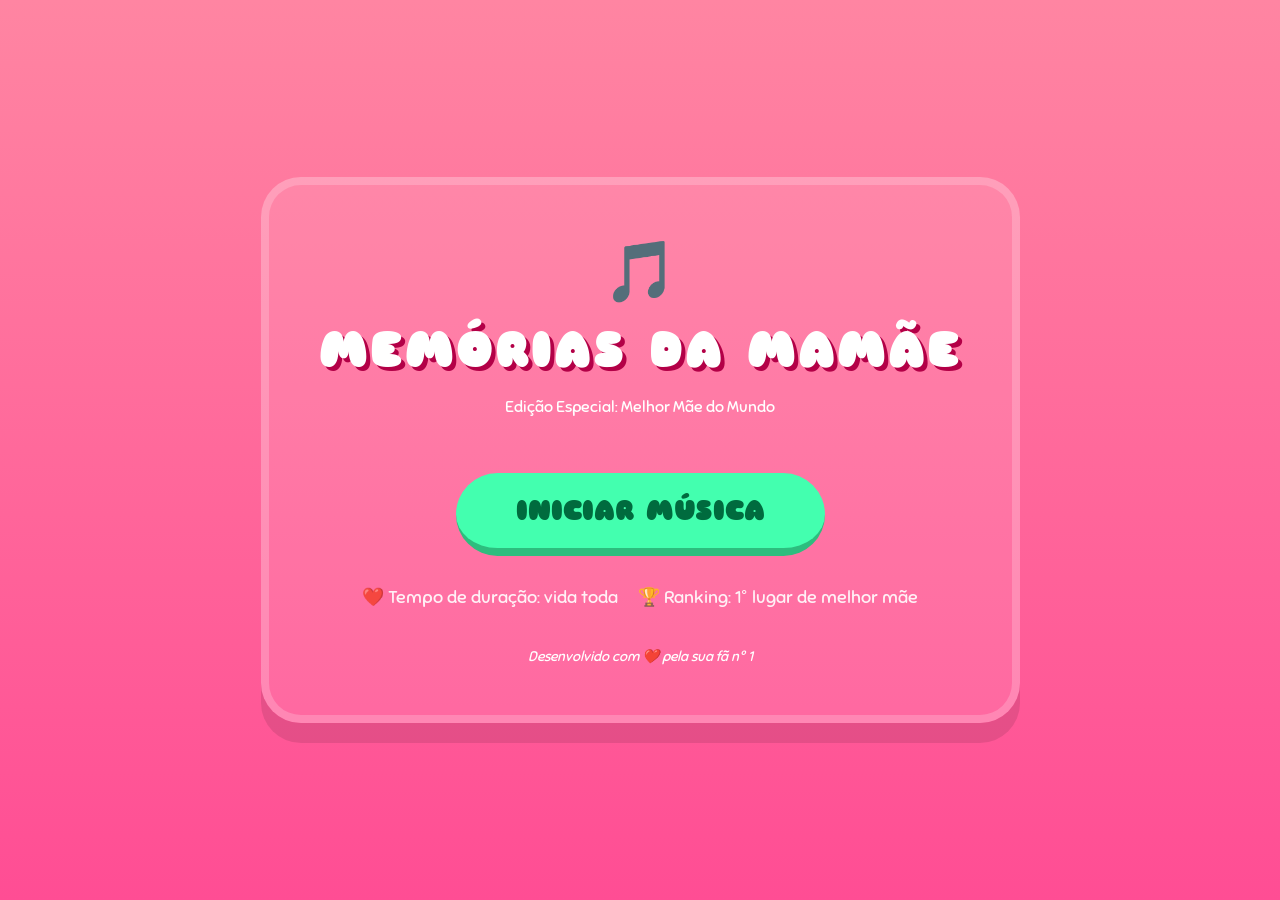
<file: index.html>
<!DOCTYPE html>
<html lang="pt-br">
<head>
    <meta charset="UTF-8">
    <meta name="viewport" content="width=device-width, initial-scale=1.0">
    <title>Música das Memórias</title>
    <link rel="stylesheet" href="home.css">
    <link rel="preconnect" href="https://fonts.googleapis.com">
    <link rel="preconnect" href="https://fonts.gstatic.com" crossorigin>
    <link href="https://fonts.googleapis.com/css2?family=Sniglet:wght@400;800&display=swap" rel="stylesheet">
</head>
<body>
    <div class="menu-container">
        <div class="logo">
            <span class="emoji">🎵</span>
            <h1>MEMÓRIAS DA MAMÃE</h1>
            <p>Edição Especial: Melhor Mãe do Mundo</p>
        </div>

        <div class="menu-options">
            <a href="fotos.html" class="btn-play">INICIAR MÚSICA</a>
            <div class="stats">
                <span>❤️ Tempo de duração: vida toda</span>
                <span>🏆 Ranking: 1° lugar de melhor mãe</span>
            </div>
        </div>
        <footer>
            Desenvolvido com ❤️ pela sua fã nº 1
        </footer>
    </div>
</body>
</html>
</file>
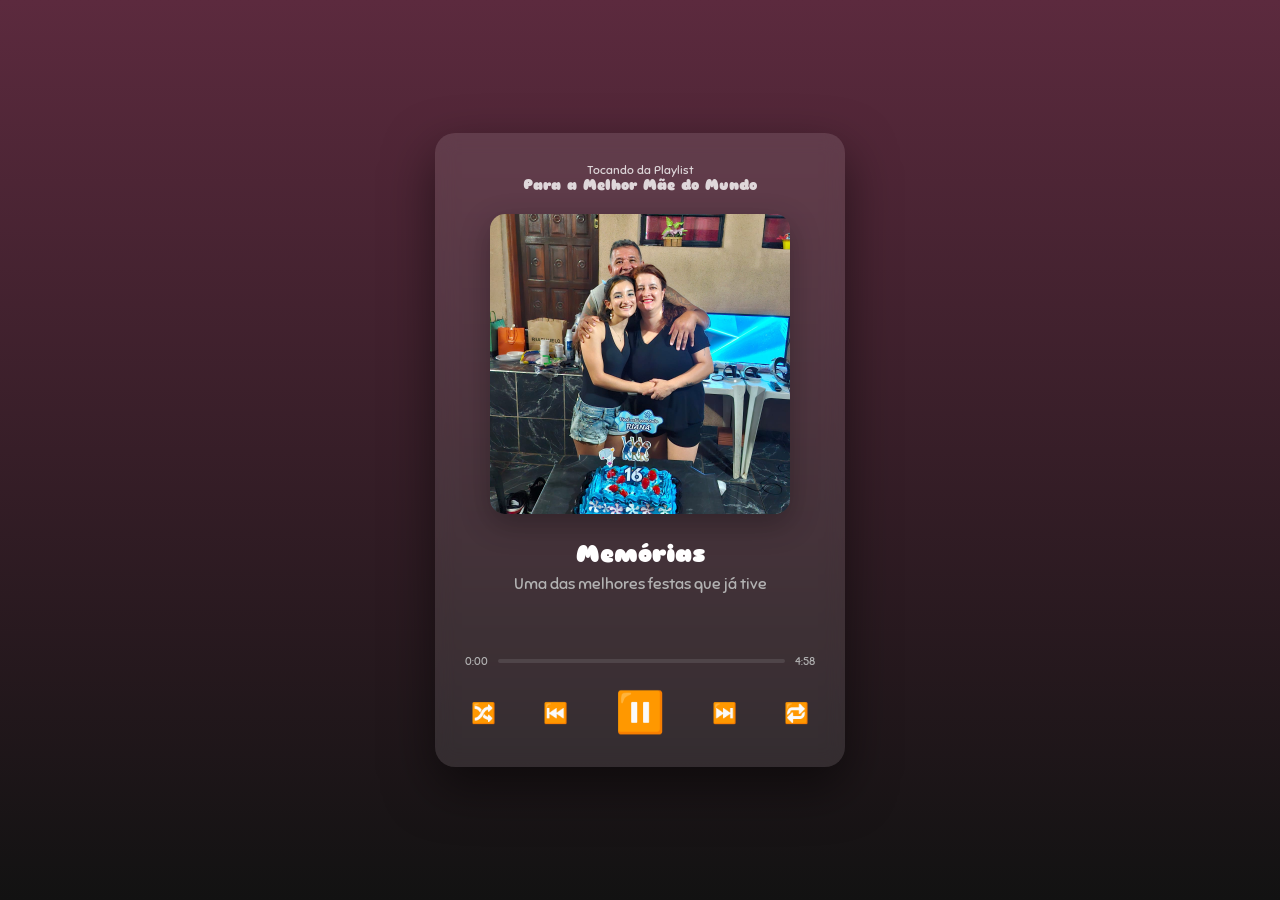
<file: fotos.html>
<!DOCTYPE html>
<html lang="pt-br">
<head>
    <meta charset="UTF-8">
    <meta name="viewport" content="width=device-width, initial-scale=1.0">
    <title>Spotify - Memórias da Mamãe</title>
    <link rel="stylesheet" href="index.css">
    <link rel="preconnect" href="https://fonts.googleapis.com">
    <link href="https://fonts.googleapis.com/css2?family=Sniglet:wght@400;800&display=swap" rel="stylesheet">
</head>
<body class="spotify-theme">
    <div class="player-container">
        <div class="player-header">
            <span>Tocando da Playlist</span>
            <strong>Para a Melhor Mãe do Mundo</strong>
        </div>

        <div class="album-cover">
            <img id="imagem" src="" alt="Memória" onclick="proximafoto()">
        </div>

        <div class="song-info">
            <h2 id="musica-nome">Memórias</h2>
            <p id="frase">Carregando...</p>
        </div>

        <div class="progress-container">
            <span id="tempo-atual">0:00</span>
            <div class="progress-bar">
                <div id="progress-fill" class="progress-fill"></div>
            </div>
            <span id="tempo-total">0:00</span>
        </div>

        <div class="player-controls">
            <button class="shuffle">🔀</button>
            <button class="prev" onclick="proximafoto()">⏮️</button>
            <button class="play-btn" onclick="proximafoto()">⏸️</button>
            <button class="next" onclick="proximafoto()">⏭️</button>
            <button class="repeat">🔁</button>
        </div>

        <div class="music-visualizer" id="visualizer">
            <div class="bar"></div><div class="bar"></div><div class="bar"></div><div class="bar"></div>
        </div>
    </div>

    <script src="index.js"></script>
</body>
</html>
</file>
<file: home.css>
body {
    margin: 0;
    padding: 0;
    height: 100vh;
    display: flex;
    justify-content: center;
    align-items: center;
    background: linear-gradient(180deg, #ff85a2 0%, #ff4d94 100%);
    font-family: 'Sniglet', cursive;
    color: white;
    overflow: hidden;
}

.menu-container {
    text-align: center;
    background: rgba(255, 255, 255, 0.1);
    padding: 50px;
    border-radius: 40px;
    border: 8px solid rgba(255, 255, 255, 0.2);
    box-shadow: 0 20px 0 rgba(0, 0, 0, 0.1);
}

.logo h1 {
    font-size: 50px;
    margin: 10px 0;
    text-shadow: 4px 4px 0px #b30047;
    letter-spacing: 2px;
}

.emoji {
    font-size: 60px;
    display: block;
    animation: pulse 2s infinite;
}

.btn-play {
    display: inline-block;
    margin-top: 40px;
    padding: 20px 60px;
    background-color: #43ffaf; /* Verde "Start" */
    color: #006b3e;
    text-decoration: none;
    font-size: 28px;
    font-weight: 800;
    border-radius: 50px;
    border-bottom: 8px solid #2dbd7e;
    transition: all 0.1s;
    cursor: pointer;
}

.btn-play:hover {
    transform: translateY(2px);
    border-bottom-width: 4px;
    background-color: #5effbc;
}

.btn-play:active {
    transform: translateY(6px);
    border-bottom-width: 0px;
}

.stats {
    margin-top: 30px;
    display: flex;
    gap: 20px;
    justify-content: center;
    font-size: 18px;
    opacity: 0.9;
}

footer {
    margin-top: 40px;
    font-size: 14px;
    font-style: italic;
}

/* Animação para o emoji pulsar */
@keyframes pulse {
    0% { transform: scale(1); }
    50% { transform: scale(1.2); }
    100% { transform: scale(1); }
}
</file>
<file: index.css>
:root {
    --spotify-green: #1DB954;
    --dark-bg: #121212;
    --glass: rgba(255, 255, 255, 0.1);
}

body.spotify-theme {
    background: linear-gradient(180deg, #5c2a3e 0%, #121212 100%);
    color: white;
    margin: 0;
    display: flex;
    justify-content: center;
    align-items: center;
    min-height: 100vh;
    font-family: 'Sniglet', sans-serif;
}

.player-container {
    background: var(--glass);
    backdrop-filter: blur(10px);
    padding: 30px;
    border-radius: 20px;
    width: 350px;
    text-align: center;
    box-shadow: 0 20px 50px rgba(0,0,0,0.5);
}

.player-header { font-size: 12px; opacity: 0.8; margin-bottom: 20px; }
.player-header strong { display: block; font-size: 14px; }

.album-cover {
    width: 300px;
    height: 300px;
    margin: 0 auto 25px;
    border-radius: 15px;
    overflow: hidden;
    box-shadow: 0 10px 30px rgba(0,0,0,0.3);
}

.album-cover img {
    width: 100%; height: 100%; object-fit: cover;
    transition: 0.4s ease;
}

.song-info h2 { margin: 0; font-size: 24px; color: white; }
.song-info p { margin: 5px 0 20px; color: #b3b3b3; min-height: 60px; font-size: 16px; }

/* Barra de Progresso */
.progress-container {
    display: flex; align-items: center; gap: 10px; font-size: 11px; color: #b3b3b3;
}
.progress-bar {
    flex-grow: 1; height: 4px; background: rgba(255,255,255,0.1); border-radius: 2px;
}
.progress-fill {
    width: 0%; height: 100%; background: white; border-radius: 2px; transition: width 0.1s linear;
}

/* Controles */
.player-controls {
    display: flex; justify-content: space-between; align-items: center; margin-top: 20px;
}
.player-controls button {
    background: none; border: none; color: white; font-size: 20px; cursor: pointer; transition: 0.2s;
}
.play-btn { font-size: 40px !important; }
.player-controls button:hover { transform: scale(1.1); color: var(--spotify-green); }

/* Os corações e o visualizador continuam iguais ao anterior */
.heart { position: fixed; bottom: -50px; font-size: 24px; z-index: 9999; animation: moveUp 3s linear forwards; }
@keyframes moveUp { 0% { transform: translateY(0); opacity: 1; } 100% { transform: translateY(-100vh); opacity: 0; } }
.music-visualizer { display: none; justify-content: center; align-items: flex-end; gap: 3px; height: 20px; margin-top: 15px; }
.bar { width: 4px; background: var(--spotify-green); border-radius: 2px; animation: bounce 0.5s infinite alternate; }
@keyframes bounce { from { height: 4px; } to { height: 15px; } }
</file>
